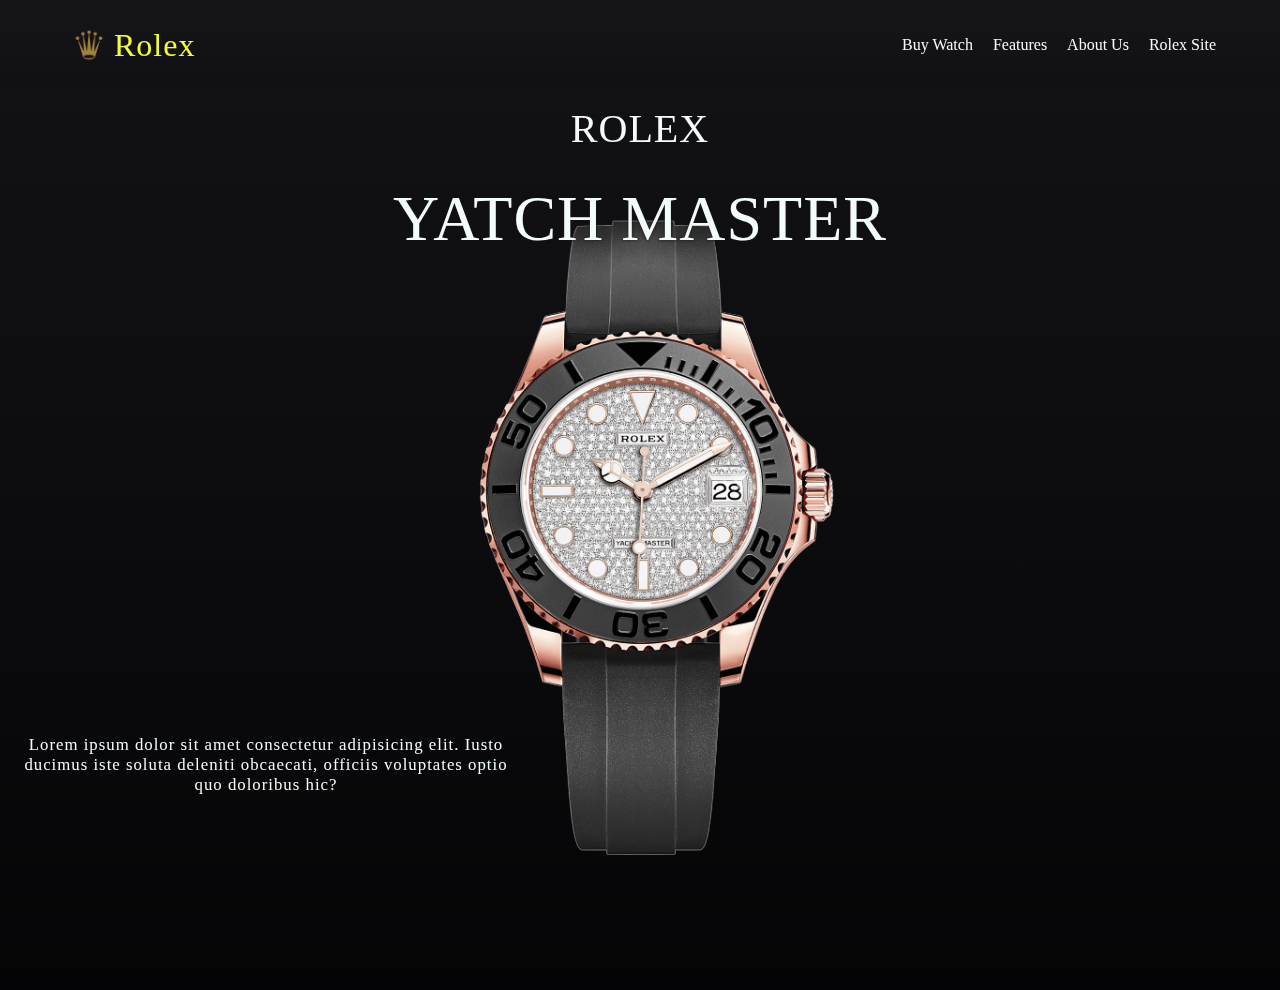
<file: index.html>
<!DOCTYPE html>
<html lang="en">
<head>
    <!-- METADATA -->
    <meta charset="UTF-8">
    <meta http-equiv="X-UA-Compatible" content="IE=edge">
    <meta name="viewport" content="width=device-width, initial-scale=1.0">
    
    <!-- CSS & JS -->
    <link rel="stylesheet" href="style.css">

    <!-- TABDATA -->
    <title>Yatch Master | Home</title>
    <link rel="shortcut icon" href="/Images/Logo-1.png" type="image/x-icon">
</head>
<body>
    <header>
        <nav>
            <span class="logo">
                <img src="/Images/Logo-1.png" alt="">
                <h1>Rolex</h1>
            </span>
            <ul>
                <li><a href="shop.html">Buy Watch</a></li>
                <li><a href="#">Features</a></li>
                <li><a href="#">About Us</a></li>
                <li><a href="#">Rolex Site</a></li>
            </ul>
        </nav>
    </header>
    <main>
        <div class="headers">
            <h1>ROLEX</h1>
            <h2>YATCH MASTER</h2>
        </div>
        <div class="details">
            <p>
                Lorem ipsum dolor sit amet consectetur adipisicing elit. Iusto ducimus iste soluta deleniti obcaecati, officiis voluptates optio quo doloribus hic?
            </p>
        </div>
    </main>
    <div class="image-box">
        <img src="/Images/Yatch-Master-Upright.webp" alt="">
    </div>
    <div class="overlay"></div>
</body>
</html>
</file>
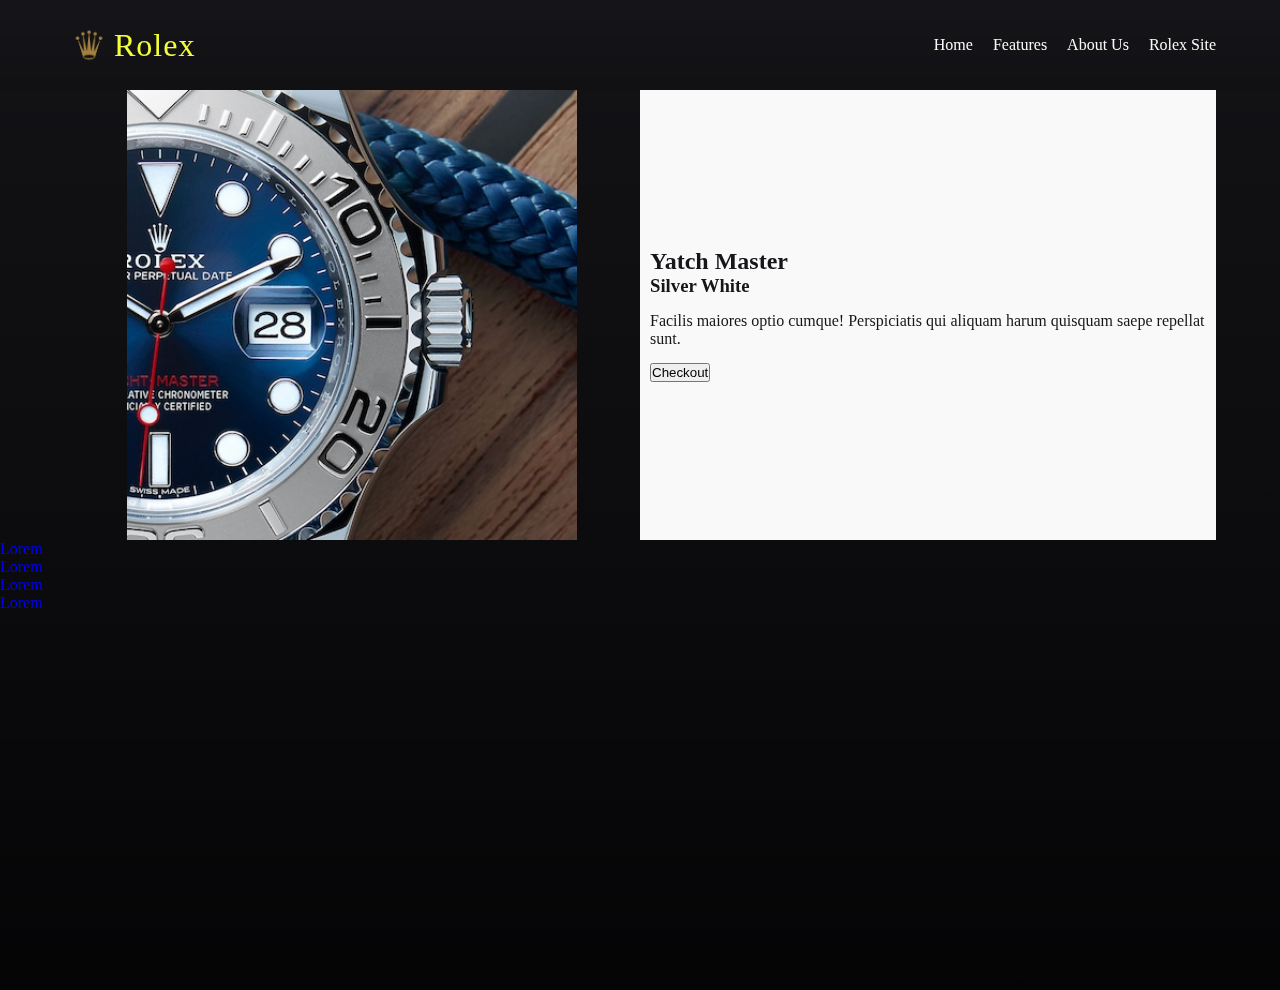
<file: shop.html>
<!DOCTYPE html>
<html lang="en">
<head>
    <!-- METADATA -->
    <meta charset="UTF-8">
    <meta http-equiv="X-UA-Compatible" content="IE=edge">
    <meta name="viewport" content="width=device-width, initial-scale=1.0">
    
    <!-- CSS & JS -->
    <link rel="stylesheet" href="style.css">

    <!-- TABDATA -->
    <title>Yatch Master | Home</title>
    <link rel="shortcut icon" href="/Images/Logo-1.png" type="image/x-icon">
</head>
<body>
    <header>
        <nav>
            <span class="logo">
                <img src="/Images/Logo-1.png" alt="">
                <h1>Rolex</h1>
            </span>
            <ul>
                <li><a href="index.html">Home</a></li>
                <li><a href="#">Features</a></li>
                <li><a href="#">About Us</a></li>
                <li><a href="#">Rolex Site</a></li>
            </ul>
        </nav>
    </header>
    <main>
        <div class="box">
            <div class="productbox">
                <img src="/Images/Yatch-White-Gold.jpg" alt="">
            </div>
            <div class="description">
                <span>
                    <h2>Yatch Master</h2>
                    <h3>Silver White</h3>
                </span>
                <p>
                    Facilis maiores optio cumque! Perspiciatis qui aliquam harum quisquam saepe repellat sunt.
                </p>
                <div class="checkout">
                    <input type="button" value="Checkout">
                </div>
            </div>
        </div>
        <div class="variants">
            <div class="box-1">
                <div class="variantimg"></div>
                <a href="#">Lorem</a>
            </div>
            <div class="box-2">
                <div class="variantimg"></div>
                <a href="#">Lorem</a>
            </div>
            <div class="box-3">
                <div class="variantimg"></div>
                <a href="#">Lorem</a>
            </div>
            <div class="box-4">
                <div class="variantimg"></div>
                <a href="#">Lorem</a>
            </div>
        </div>
    </main>
    <div class="overlay"></div>
</body>
</html>
</file>
<file: style.css>
:root{
    --logo-color: #f3fe39;
    --light-color: #f3fbfb;
    --lite-color: #f9f9f9;
    --dark-color: #16161a;
    --extra-color:#8546f0;
    --overlay: linear-gradient(#16161a41,#16161a94,#16161a);
}
*{
    padding: 0;
    margin: 0;
    box-sizing: border-box;
}
html,body{
    width: 100vw;
    height: 100vh;
    font-size: 16px;
}
body{
    overflow: hidden;
    position: relative;
    background: var(--dark-color);
    color: var(--light-color);
}
a{
    text-decoration: none;
}

header{
    width: 100%;
    height: 10vh;
    display: flex;
    place-content: center;
    background: linear-gradient(#ffffff00,#00000038);
    backdrop-filter: blur(1em);
}
nav{
    width: 90%;
    display: flex;
    justify-content: space-between;
}
nav ul{
    display: flex;
    justify-content: space-between;
    align-items: center;
    gap: 20px;
    list-style: none;
}
nav a{
    color: var(--lite-color);
    position: relative;
    padding: 15px 0;
}
nav a:hover{
    color: var(--extra-color);
}
nav a::before{
    content: " ";
    width: 30%;
    height: 3px;
    border-radius: 24%;
    position: absolute;
    bottom: 0;
    left: 50%;
    transform: translateX(-50%);
}
nav :is(a:hover)::before{
    background: var(--logo-color);
}

.logo{
    display: flex;
    align-items: center;
    justify-content: center;
}
.logo h1{
    color: var(--logo-color);
    font-weight: 300;
    letter-spacing: 1px;
}
.logo img{
    width: 50px;
    height: auto;
    object-fit: contain;
    object-position: center;
}

main{
    width: 100%;
    height: 90vh;
    position: absolute;
}

.headers{
    width: 90%;
    margin: auto;
    display: grid;
    place-items: center;
}
.headers :is(h1,h2){
    letter-spacing: 1px;
    padding: 15px 0;
    text-shadow: 0 0 3px var(--dark-color);
}
.headers h1{
    font-size: 2.5em;
    font-weight: 400;
}
.headers h2{
    font-size: 4em;
    font-weight: 200;
}

.details{
    width: 40%;
    margin: auto;
    position: absolute;
    bottom: 10%;
    left: 10px;
    transform: translateY(-40%);
    letter-spacing: 1px;
    font-size: 1.05em;
    text-align: center;
}

.box{
    width: 90%;
    height: 50vh;
    margin: auto;
    display: flex;
    border-radius: 25px;
}
.box div{
    width: 50%;
    overflow: hidden;
}
.productbox img{
    width: 100%;
    height: 100%;
    object-fit: contain;
    object-position: center;
}
.description{
    display: grid;
    gap: 15px;
    align-content: center;
    padding-left: 10px;
    background: var(--lite-color);
    color: var(--dark-color);
}


.image-box{
    position: absolute;
    top: 5vh;
    width: 100%;
    height: 100%;
    overflow: hidden;
    z-index: -1;
    filter: drop-shadow(0 0 0.5px var(--lite-color));
}
.image-box img{
    width: 100%;
    height: 100%;
    object-fit: contain;
    object-position: center;
}

.overlay{
    position: absolute;
    z-index: -2;
    width: 100vw;
    height: 100vh;
    background: var(--overlay);
    mix-blend-mode: overlay;
}
</file>
